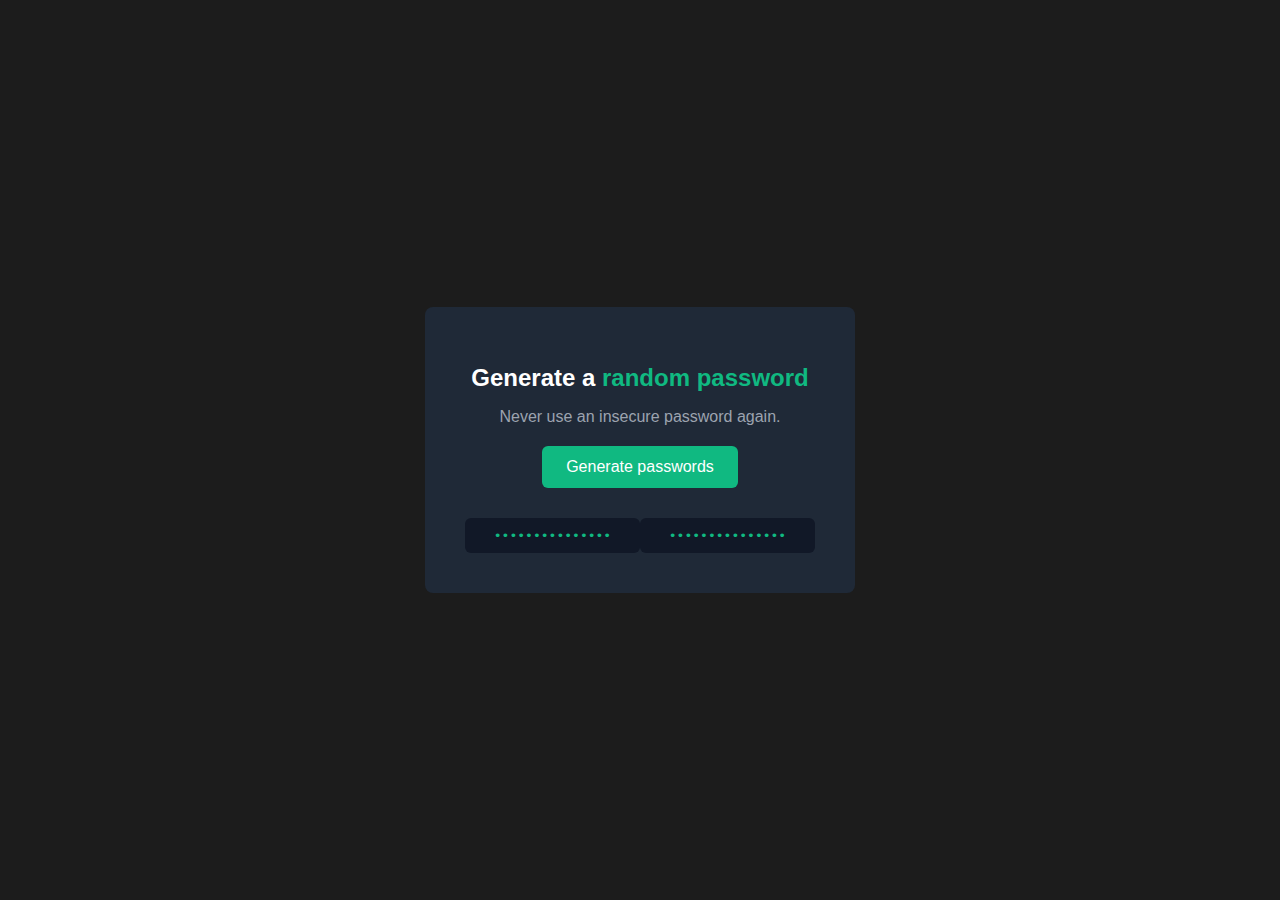
<file: password-generator/index.html>
<!DOCTYPE html>
<html lang="en">
<head>
  <meta charset="UTF-8">
  <meta name="viewport" content="width=device-width, initial-scale=1.0">
  <link rel="stylesheet" href="index.css">
  <title>Password Generator</title>
</head>
<body>
  <div class="container">
    <h1>Generate a <span>random password</span></h1>
    <p>Never use an insecure password again.</p>
    <button onclick="generatePasswords()">Generate passwords</button>
    <div class="passwords">
      <div id="password1" class="password-box">•••••••••••••••</div>
      <div id="password2" class="password-box">•••••••••••••••</div>
    </div>
  </div>
</body>
<script src="index.js"></script>
</html>
</file>
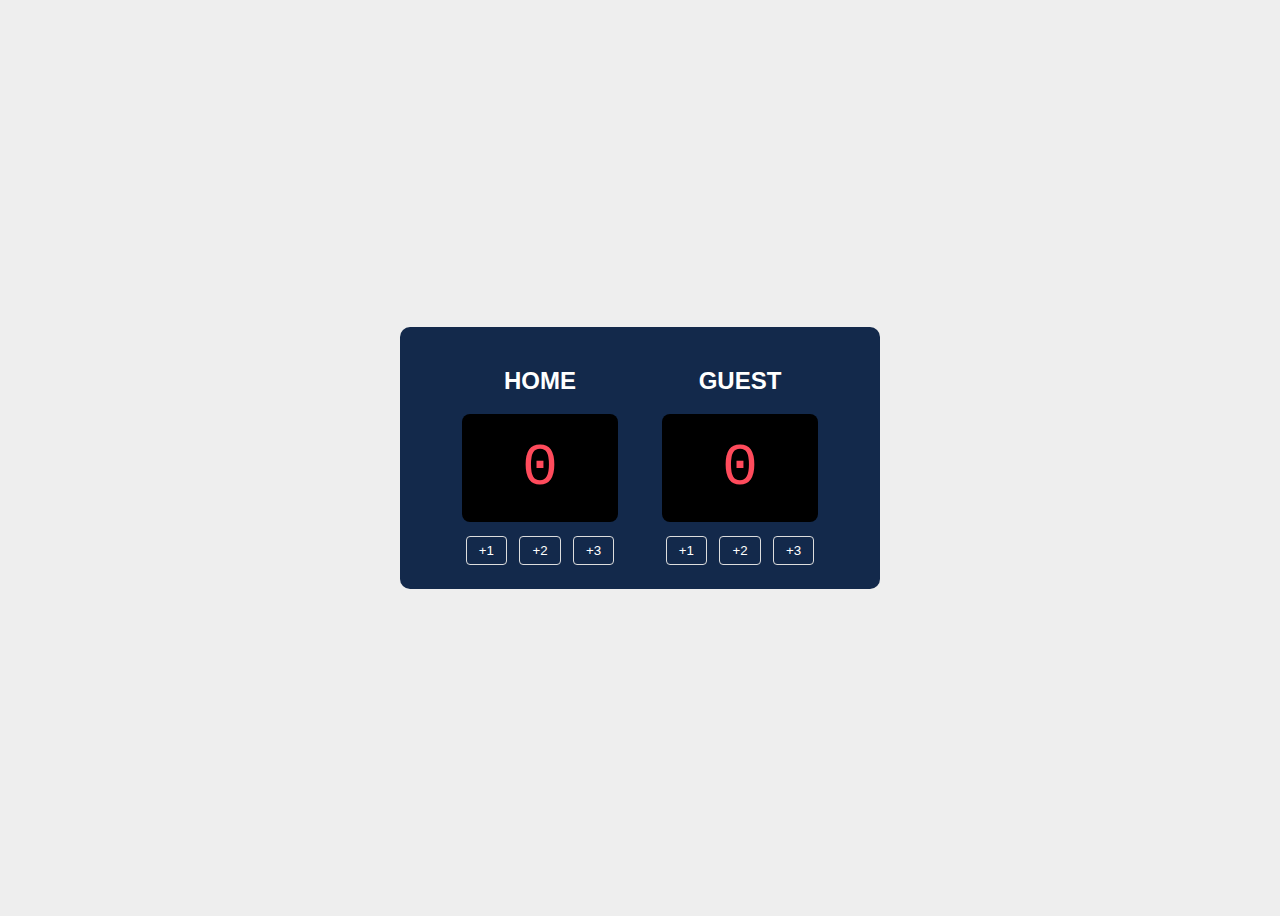
<file: scoreboard/index.html>
<!DOCTYPE html>
<html lang="en">
  <head>
    <meta charset="UTF-8" />
    <meta name="viewport" content="width=device-width, initial-scale=1.0" />
    <title>Scoreboard</title>
    <link rel="stylesheet" href="index.css" />
  </head>
  <body>
    <div class="scoreboard">
      <div class="team">
        <h2>HOME</h2>
        <div class="score" id="home-score">0</div>
        <div class="buttons">
          <button onclick="updateScore('home', 1)">+1</button>
          <button onclick="updateScore('home', 2)">+2</button>
          <button onclick="updateScore('home', 3)">+3</button>
        </div>
      </div>

      <div class="team">
        <h2>GUEST</h2>
        <div class="score" id="guest-score">0</div>
        <div class="buttons">
          <button onclick="updateScore('guest', 1)">+1</button>
          <button onclick="updateScore('guest', 2)">+2</button>
          <button onclick="updateScore('guest', 3)">+3</button>
        </div>
      </div>
    </div>

    <script src="index.js"></script>
  </body>
</html>
</file>
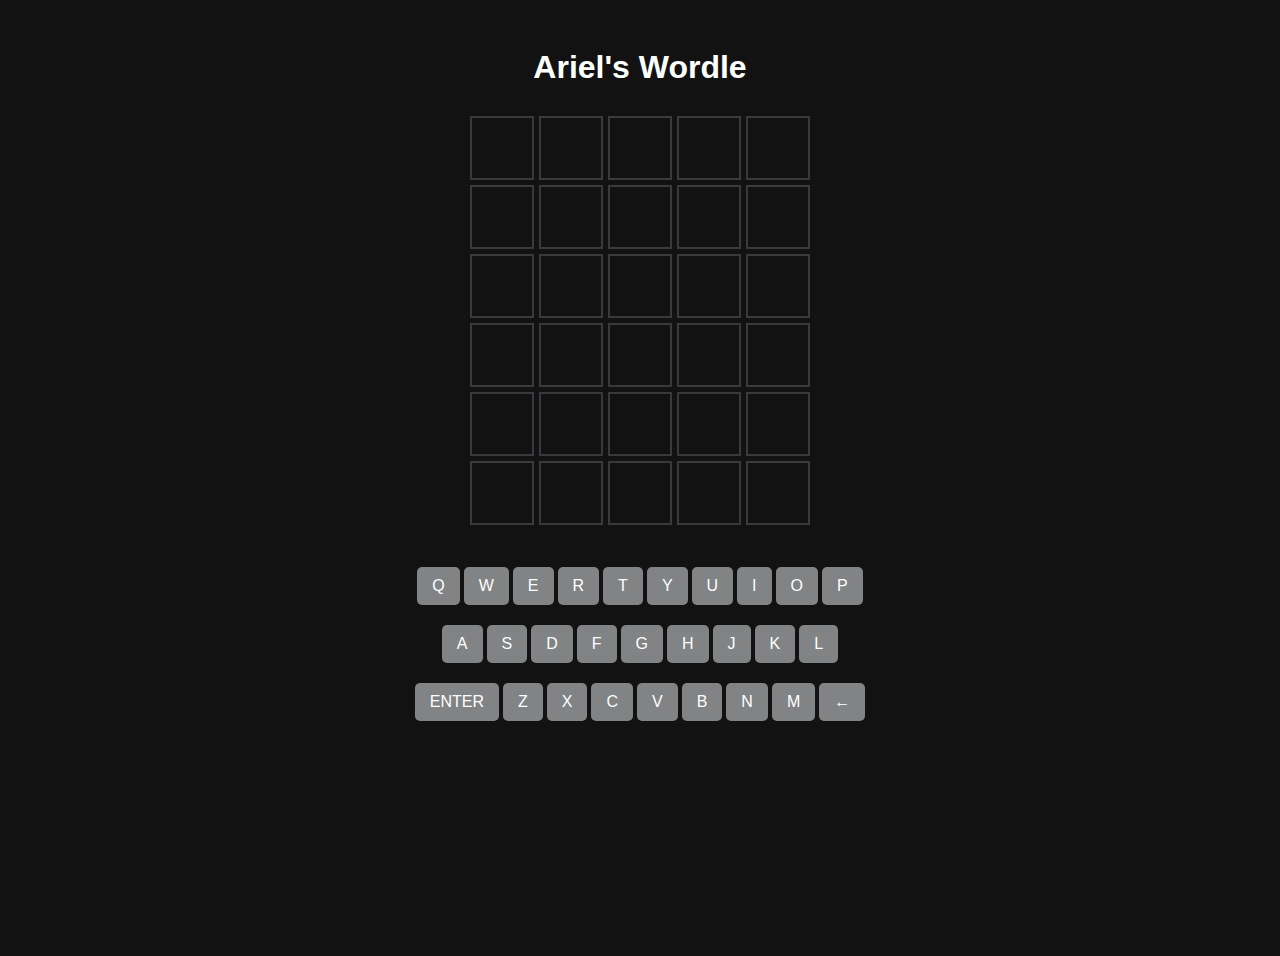
<file: wordle/index.html>
<!DOCTYPE html>
<html lang="en">
<head>
  <meta charset="UTF-8" />
  <meta name="viewport" content="width=device-width, initial-scale=1.0" />
  <title>Wordle Clone</title>
  <link rel="icon" href="images/favicon.ico" type="image/x-icon">
  <link rel="stylesheet" href="style.css" />
</head>
<body>
  <h1>Ariel's Wordle</h1>

  <div id="game-board"></div>

  <div id="keyboard-container">
    <div class="keyboard-row" id="kb-row-1"></div>
    <div class="keyboard-row" id="kb-row-2"></div>
    <div class="keyboard-row" id="kb-row-3"></div>
  </div>

  <script type="module" src="script.js"></script>
</body>
</html>
</file>
<file: password-generator/index.css>
body {
    background-color: #1c1c1c;
    font-family: Arial, sans-serif;
    display: flex;
    justify-content: center;
    align-items: center;
    height: 100vh;
    margin: 0;
}
.container {
    background-color: #1f2937;
    padding: 40px;
    border-radius: 8px;
    text-align: center;
    color: white;
    width: 350px;
}
h1 {
    font-size: 24px;
}
h1 span {
    color: #10b981; /* green */
}
p {
    margin-bottom: 20px;
    color: #9ca3af;
}
button {
    background-color: #10b981;
    border: none;
    padding: 12px 24px;
    border-radius: 6px;
    color: white;
    font-size: 16px;
    cursor: pointer;
    margin-bottom: 20px;
}
button:hover {
    background-color: #059669;
}
.passwords {
    display: flex;
    justify-content: space-between;
    margin-top: 10px;
}
.password-box {
    background-color: #111827;
    padding: 10px;
    border-radius: 6px;
    width: 48%;
    text-align: center;
    font-family: monospace;
    color: #10b981;
    word-break: break-all;
}
</file>
<file: scoreboard/index.css>
body {
  display: flex;
  justify-content: center;
  align-items: center;
  height: 100vh;
  background: #eee;
  font-family: Arial, sans-serif;
}

.scoreboard {
  display: flex;
  justify-content: space-around;
  background: #13294b;
  padding: 20px 40px;
  border-radius: 10px;
  color: white;
  width: 400px;
}

.team {
  text-align: center;
}

.score {
  font-size: 60px;
  font-family: 'Courier New', Courier, monospace;
  background: black;
  color: #ff4b5c;
  padding: 20px;
  border-radius: 8px;
  margin: 10px 0;
}

.buttons button {
  background: transparent;
  border: 1px solid #ddd;
  color: white;
  padding: 6px 12px;
  margin: 4px;
  border-radius: 4px;
  cursor: pointer;
}

.buttons button:hover {
  background: #1e3d6b;
}
</file>
<file: wordle/style.css>
body {
  font-family: Arial, sans-serif;
  background-color: #121213;
  color: #ffffff;
  text-align: center;
  padding: 20px;
  display: flex;
  flex-direction: column;
  align-items: center;
  min-height: 100vh;
}

h1 {
  margin-bottom: 30px;
}

#game-board {
  display: grid;
  grid-template-rows: repeat(6, 1fr);
  gap: 5px;
  justify-content: center;
  margin: 0 auto 40px auto;
}

.row {
  display: grid;
  grid-template-columns: repeat(5, 1fr);
  gap: 5px;
}

.tile {
  width: 60px;
  height: 60px;
  border: 2px solid #3a3a3c;
  text-transform: uppercase;
  font-size: 2rem;
  font-weight: bold;
  display: flex;
  align-items: center;
  justify-content: center;
  background-color: #121213;
  color: white;
}

.tile.correct {
  background-color: #538d4e;
  border-color: #538d4e;
}

.tile.present {
  background-color: #b59f3b;
  border-color: #b59f3b;
}

.tile.absent {
  background-color: #3a3a3c;
  border-color: #3a3a3c;
}

#keyboard-container {
  display: flex;
  flex-direction: column;
  gap: 8px;
  max-width: 500px;
  margin: 0 auto;
  padding-bottom: 30px;
}

.keyboard-row {
  display: flex;
  justify-content: center;
  margin-bottom: 8px;
}

.key {
  margin: 2px;
  padding: 10px 15px;
  background-color: #818384;
  border: none;
  border-radius: 5px;
  color: white;
  font-size: 1rem;
  cursor: pointer;
  user-select: none;
  text-transform: uppercase;
}

.key.wide {
  flex: 1;
}

.key.correct {
  background-color: #538d4e;
}

.key.present {
  background-color: #b59f3b;
}

.key.absent {
  background-color: #3a3a3c;
}
</file>
